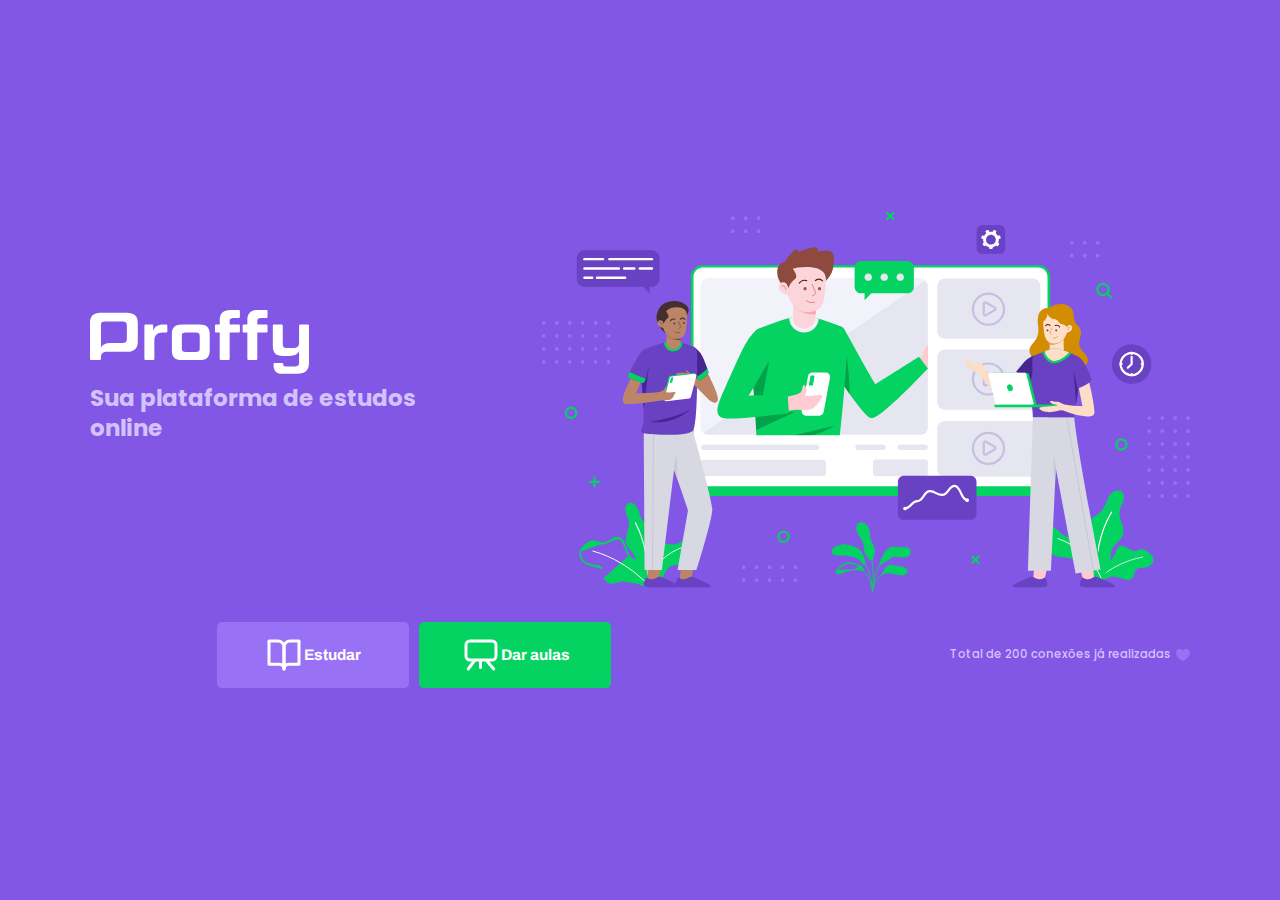
<file: index.html>
<!DOCTYPE html>
<html lang="en">
<head>
    <meta charset="UTF-8">
    <meta name="viewport" content="width=device-width, initial-scale=1.0">
    <meta http-equiv="X-UA-Compatible" content="ie=edge">
    <title>Proffy | Sua plataforma de estudos online</title>

    <link rel="shortcut icon" href="./images/favicon.png" type="image.png"> 
    
    <link rel="stylesheet" href="./syles/main.css">
    <link rel="stylesheet" href="./syles/partials/header.css">
    <link rel="stylesheet" href="./syles/partials/page-landing.css">

    <link href="https://fonts.googleapis.com/css2?family=Archivo:wght@400;700&amp;family=Poppins:wght@400;600&amp;display=swap" rel="stylesheet">
</head>
<body id="page-landing">

    <div id="container">
        <div class="logo-container">
            <img src="./images/logo.svg" alt="Proffy">
            <h2>Sua plataforma de estudos online</h2>
        </div>
            
        <img class="hero-image" src="./images/landing.svg" alt="Plataforma de Estudos">


           <div class="buttons-container">
               <a class="study" href="/study.html">
                    <img src="./images/icons/study.svg" Alt="Estudar"> Estudar

            </a>
                 <a class="give-classes" href="/give-classes.html">
                    <img src="./images/icons/give-classes.svg" Alt="Dar aulas"> Dar aulas
     
                 </a>

        
           </div>

           <div class="total-connections">
            Total de 200 conexões já realizadas
            <img src="images/icons/purple-heart.svg" alt="Coração roxo">
           </div>
    </div>
  
    
</body>
</html>
</file>
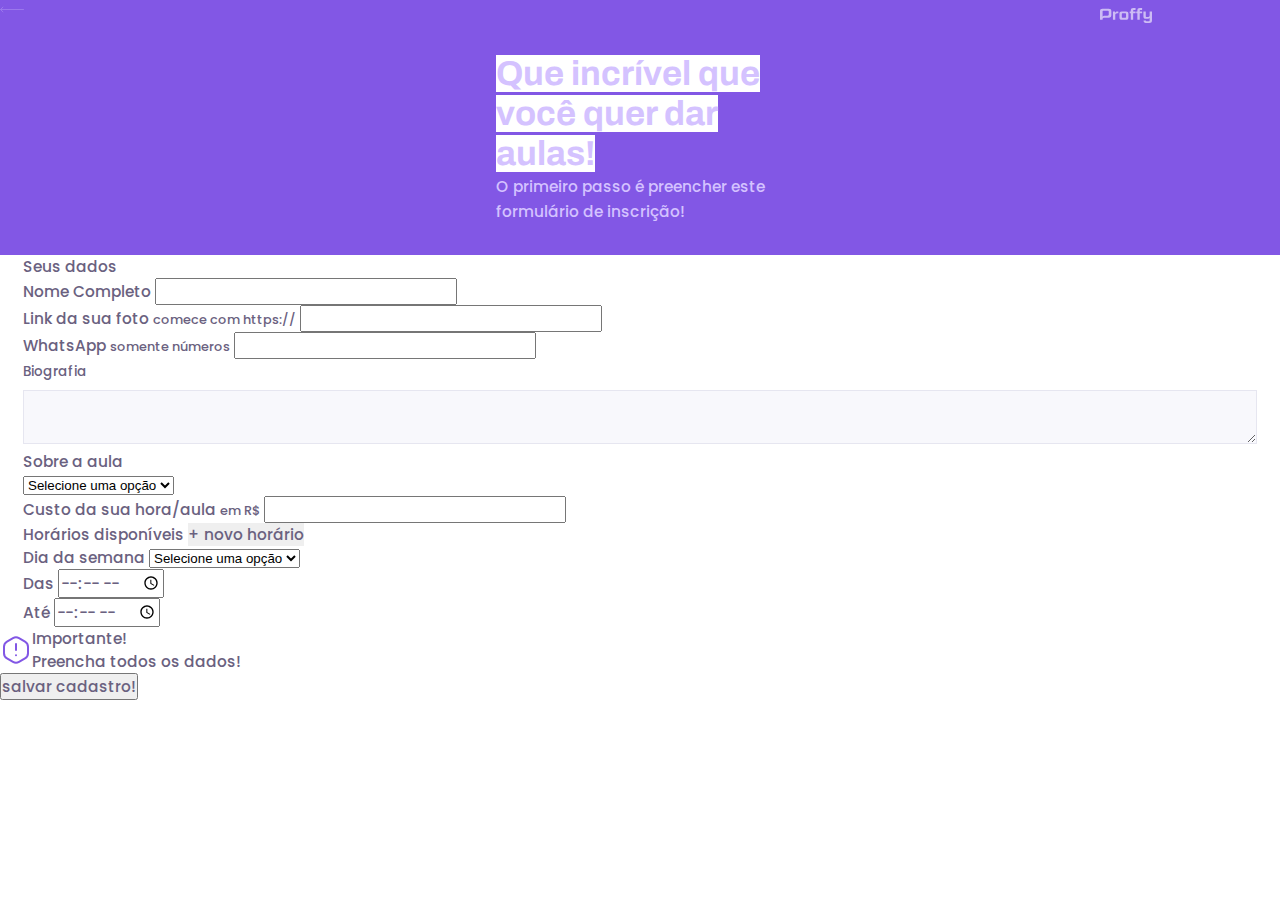
<file: give-classes.html>
<!DOCTYPE html>
<html lang="en">
<head>
    <meta charset="UTF-8">
    <meta name="viewport" content="width=device-width, initial-scale=1.0">
    <meta http-equiv="X-UA-Compatible" content="ie=edge">
    <title>Proffy | Sua plataforma de estudos online</title>
    
    <link rel="stylesheet" href="./syles/main.css">
    <link rel="stylesheet" href="./syles/partials/header.css">
    <link rel="stylesheet" href="./syles/partials/page-give-classes.css">

    <link href="https://fonts.googleapis.com/css2?family=Archivo:wght@400;700&amp;family=Poppins:wght@400;600&amp;display=swap" rel="stylesheet">
</head>
<body id="page-give-classes">

    <div id="container">
        <header class=page-header>
            <div class="top-bar-container">

                <a href="">
                    <img src="./images/icons/back.svg" alt="voltar">
                </a>
                <img src="images/logo.svg" alt="Ṕroffy">

            </div>


        <div class="header-content">

            <strong>Que incrível que você quer dar aulas!  </strong>
            <p>O primeiro passo é preencher este formulário de inscrição!</p>

        </div>
     
    
    </header>    
        <main>
            <form id="create-class">
                <fieldset>
                    <legend>Seus dados</legend>

                    <div class="input-block">
                        <label for="name">Nome Completo</label>
                        <input name="name" id="name" required>
                    </div>

                    <div class="input-block">
                        <label for="avatar">Link da sua foto <small> comece com https://</small><label>
                        <input name="avatar" id="avatar" type="url" required>
                    </div>

                    <div class="input-block">
                        <label for="whatsapp">WhatsApp <small> somente números</small></label>
                        <input name="whatsapp" id="whatsapp" type="number" required>
                    </div>

                    <div class="textarea-block">
                        <label for="bio">Biografia</label>
                        <textarea name="bio" id="bio" required></textarea>
                    </div>
                </fieldset> 
                <fieldset>
                    <div class="select-block">
                            <legend>Sobre a aula</legend>
                            <select name="subject" id="subject" required>
                                <option value="">Selecione uma opção</option>
                                <option value="" disabled="" hidden="">Selecione uma opção</option>
                                <option value="1">Artes</option>
                                <option value="2">Biologia</option>
                                <option value="3">Ciências</option>
                                <option value="4">Educação física</option>
                                <option value="5">Física</option>
                                <option value="6">Geografia</option>
                                <option value="7">História</option>
                                <option value="8">Matemática</option>
                                <option value="9">Português</option>
                                <option value="10">Química</option>
                            </select>
                    </div>
                    <div class="input-block">
                        <label for="cost">
                            Custo da sua hora/aula
                            <small>em R$</small>
                        </label>
                        <input type="cost" id="cost" type="number" required>
                    </div>
                </fieldset>

                <fieldset>
                    <legend>Horários disponíveis
                        <button id="add-time"> + novo horário </button>
                    </legend>
                    <div class="schedule-item">
                        <div class="select-block">
                            <label for ="weekday">Dia da semana </label>
                            <select name="weekday[]" id="weekday">
                            <option value="">Selecione uma opção</option>
                            <option value="0">Domingo</option>
                            <option value="1">Segunda</option>
                            <option value="2">Terçca</option>
                            <option value="3">Quarta</option>
                            <option value="4">Quinta</option>
                            <option value="5">Sexta</option>
                            <option value="6">Sábado</option>
                        </select>

                    </div>

                    <div class="input-block"> 
                        <label for="time_from">Das</label>
                        <input type="time" id="time_from" name="time_from[]" required>

                    </div>
                    <div class="input-block"> 
                            <label for="time_to">Até</label>
                            <input type="time" id="time_to" name="time_from[]" required>
    
                        </div>

                </fieldset>

            </form>
            <footer>
                <p>
                    <img src="./images/icons/warning.svg" alt="aviso importante!">
                    Importante! <br>Preencha todos os dados!
                </p>
                <button type="submit" form="create-class">salvar cadastro!</button>
            </footer>
        </main>
</div>
</body>
</html>
</file>
<file: syles/main.css>
/*  Cascading SyteSheet  */

:root {
    --color-background: #F0F0F7;
    --color-primary-lighter: #9871F5;
    --color-primary-light: #916BEA;
    --color-primary: #8257E5;
    --color-primary-dark: #774DD6;
    --color-primary-darker: #6842c2;
    --color-secondary: #04D361;
    --color-secondary-dark: #04BF58;
    --color-title-in-primary: #FFFFFF;
    --color-text-in-primary: #D4C2FF;
    --color-text-title: #32264D;
    --color-text-complement: #9C98A6;
    --color-text-base: #6A6180;
    --color-line-in-white: #E6E6F0;
    --color-input-background: #F8F8FC;
    --color-button-text: #FFFFFF;
    --color-box-base: #FFFFFF;
    --color-box-footer: #FAFAFC;
    --color-small-info: #C1BCCC;
     /* controle das medidas rem */

    font-size: 60%; /* tamanho de fonte padrão: 16px, 100%, 1 rem; */
}

*  {
        margin: 0px;
        padding: 0px;
        box-sizing: border-box; 
     }
     
html, 
body {
    height: 100vh;

}
body {
    background-color: var(--color-background);
    display: flex;
    align-items: center;
    justify-content: center; 
}

body, 
input,
button,
textarea {
    font: 500px 1.6 rem Poppins;
    font-weight: 500;
    font-family: Poppins;
    font-size: 1.6rem;
    color: var(--color-text-base);
}

#container {
    width: 90vw; /*viewport width */
    max-width: 700px;

}
</file>
<file: syles/partials/header.css>
#page-study #container {
    width: 100vw;
    height: 100vh;
}

.page-header {
    background-color: var(--color-primary);

    display: flex;
    flex-direction: column;

}

.page-header .top-bar-container {
    width: 90%;
    margin: 0, auto;

    display: flex;
    align-items: center;
    justify-content: space-between;

    padding: 1.6rem, 0;
}

.page-header .top-bar-container a {
    height: 3.2rem;
    transition: opacity 0.2s;
}

.page-header .top-bar-container:hover {
    opacity: 0.6;
}
.page-header .top-bar-container img {
    height: 1.6rem;
}

.page-header .header-content {
    width: 90%;
    margin: 3.2rem auto;
}

.page-header .header-content strong {
    font: 700 3.6rem Archivo;
    line-height: 4.2rem;
    background-color: var(--color-title-in-primary);
}


.page-header .header-content {
  max-width: 30rem;
  font-size: 1.6rem;
  line-height: 2.6rem;
  color: var(--color-text-in-primary);
  margin-top: 2.4rem;
}

@media (min-width:700px) {
    page-header {
        height: 340px;
    }
}
</file>
<file: syles/partials/page-landing.css>
:root {
    font-size: 40%;
}

#page-landing {
    background-color: var(--color-primary);
}

#page-landing #container {
    color: var(--color-text-in-primary);
}

.logo-container img {
    height: 10rem;
}

.logo-container {
    text-align: center;
    margin-bottom: 3.2rem;
}

.logo-container h2 {
    font-weight: 500px;
    font-size: 3.6rem;
    line-height: 4.6rem;
    margin-top: 0.8rem;
}

.hero-image {
    width: 100%;
}

.buttons-container {
    display: flex;
    justify-content: center;
    margin: 3.2rem 0;
}

.buttons-container a {
    width: 30rem;
    height: 10.4rem;

    border-radius: .8rem;
    margin-right: 1.6rem;

    font: 700 2.4rem Archivo;

    display: flex;
    align-items: center;
    justify-content: center;

    text-decoration: none;

    transition: background 0.2s;

    color: var(--color-button-text);

}

.buttons-container a.img {
    width: 4rem;
    margin-right: 2.4rem;
}

.buttons-container a.study {
    background: var(--color-primary-lighter);
}

.buttons-container a.study:hover {
    background: var(--color-primary-ligh);
}

.buttons-container a.give-classes {
    background: var(--color-secondary);
    margin-right: 0;
}

.buttons-container a.give-classes:hover {
    background: var(--color-secondary-dark);
}

.total-connections { 
    font-size: 1.8rem;

    display: flex;
    align-items: center;
    justify-content: center;
    
}

.total-connections img {
    margin-left: 0.8rem;
}

@media (min-width: 1100px){
    #page-landing #container {
        max-width: 1100px;
        display: grid;
        grid-template-columns: 2fr 1fr 2fr; 
        grid-template-rows: 350px 1fr;
        grid-template-areas: 
        "proffy image image"
        "button button texting";
        gap: 60px;

    }
    .logo-container {
        grid-area: proffy;
        text-align: initial;
        align-self: center;

    }
    .hero-image {
        grid-area: image;
    }
    .buttons-container {
        grid-area: button;
        justify-content: center;
        align-content: center;
        align-self: center;
        margin: 0;

    }
    .total-connections{
        grid-area: texting;
        justify-content: end;
    }
}
</file>
<file: syles/partials/page-give-classes.css>
#page-give-classes #container {
    background-color: white;
    width: 100vw;
    height: 100vh;
}

#page-give-classes #main {
    width: 100%;
    max-width: 74rem;
    border-radius: .8rem;
    margin: -3.2rem auto 3.2rem;
    padding-top: 6.4rem;
}

#page-give-classes fieldset {
    border: none;
    padding: 0 2.4rem;
}

#page-give-classes main footer p { 
    display: flex;
    align-content: center;
    align-items: center;
}

#page-give-classes fieldset legend button {
    background-color: none;
    border: 0;
}
.textarea-block textarea {

    width: 100%;
    height: 5.6rem;
    margin-top: 0.8rem;
    background: var(--color-input-background);
    border: 1px solid var(--color-line-in-white);
    outline: 0;
    padding: 1.6rem;
    font: 1.6rem Archivo;
}

.textarea-block label {
    font-size: 1.4rem; 
}

@media (min-width: 700px) {
    #page-give-classes #container {
        max-width: 100vw;

    }
}
</file>
